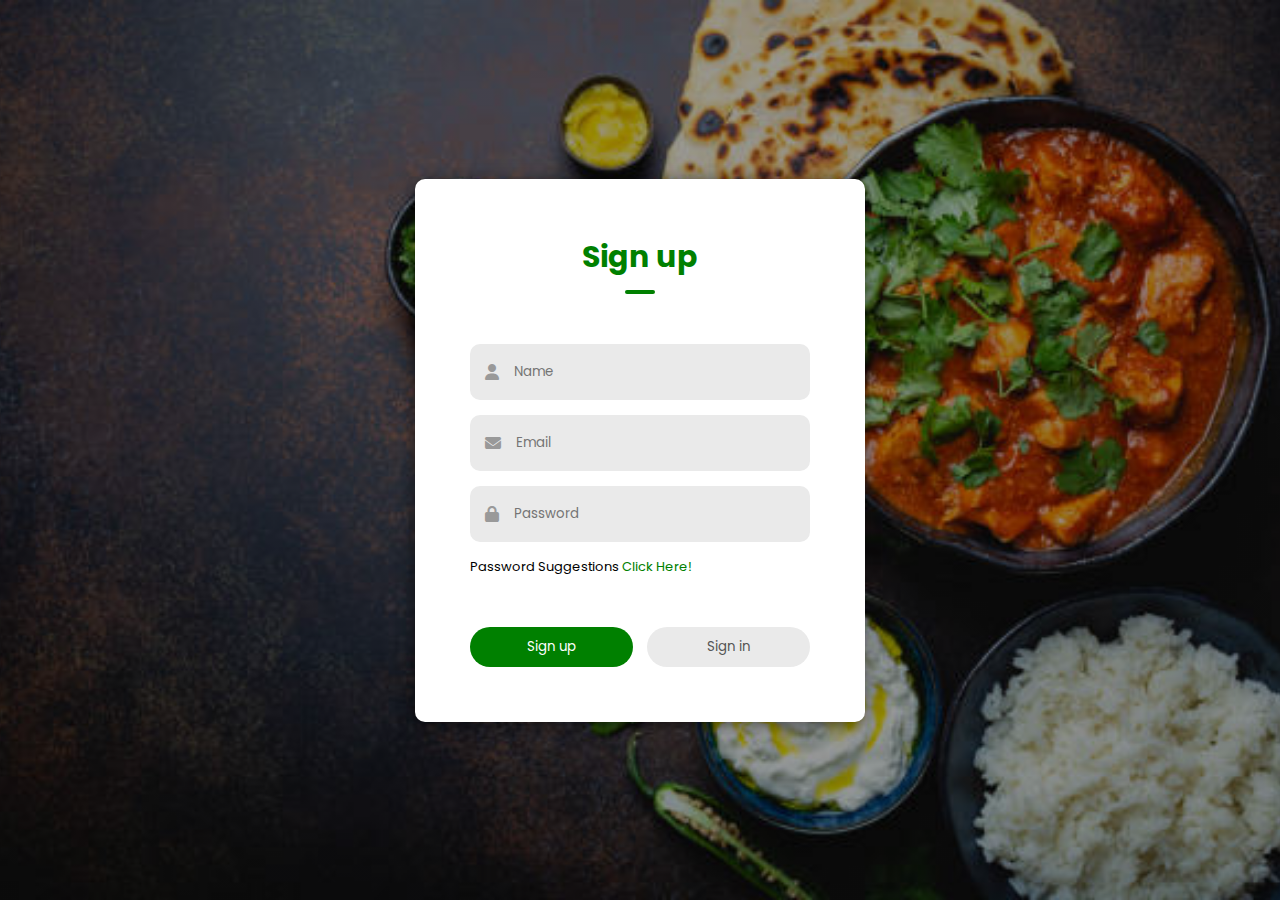
<file: index.html>
<!DOCTYPE html>
<html lang="en">
<head>
    <meta charset="UTF-8">
    <meta name="viewport" content="width=device-width, initial-scale=1.0">
    <title>Sign up / Sign in</title>
    <link rel="stylesheet" href="style.css">
    <link rel="stylesheet" href="https://fonts.googleapis.com/css?family=poppins">
    <link rel="stylesheet" href="https://cdnjs.cloudflare.com/ajax/libs/font-awesome/6.7.2/css/all.min.css">
</head>
<body>
    <div class="container">
        <div class="form-box">
            <h1 class="title">Sign up</h1>
            <div class="underline"></div>
            <form>
                <div class="input-group">
                    <div class="input-field namefield">
                        <i class="fa-solid fa-user"></i>
                        <input type="text" placeholder="Name">

                    </div><!--End input field-->
                    <div class="input-group">
                        <div class="input-field">
                            <i class="fa-solid fa-envelope"></i>
                            <input type="email" id="user-email"  placeholder="Email">
    
                        </div><!--End input field-->
                        <div class="input-group">
                            <div class="input-field">
                                <i class="fa-solid fa-lock"></i>
                                <input type="password" id="user-password" placeholder="Password">
        
                            </div><!--End input field-->
                            <p><span class="text">Password  Suggestions</span> <a href="#"> Click Here!</a></p>
                        </div><!--End input-group-->

                <div class="btn-field">
                    <button type="button" class="signupbtn">Sign up</button>
                    <button type="button" onclick="login ()" class="disable signinbtn">Sign in</button>
                </div><!--End btn-field-->

            </form>
       
        </div><!--End form-box-->


    </div><!--End Container-->

    <script src="script.js"></script>
</body>
</html>
</file>
<file: style.css>
*{
    margin: 0;
    padding: 0;
    font-family: 'poppins', Helvetica, sans-serif;
    box-sizing: border-box;
}
.container{
    width: 100%;
    height: 100vh;
    background-image: linear-gradient(rgba(0,0,0,0.4),rgba(0,0,0,0.4)),url("image/hero1.jpg");
    background-repeat: no-repeat;
    background-size: cover;
    background-position: center;
    display: flex;
    justify-content: center;
    align-items: center;
}

.form-box{
    width: 90%;
    max-width: 450px;
    min-width: 350px;
    background-color: white;
    padding: 55px;
    text-align: center;
    border-radius: 10px;
    box-shadow: -2px 2px 15px rgba(0,0,0,0.5);
}
.form-box h1{
    font-size: 30px;
    color: green;
}
.form-box .underline{
    width: 30px;
    height: 4px;
    background-color: green;
    margin: 10px auto 50px auto;
    border-radius: 5px;
    transition: transform .5s;
}
.input-field{
    background-color: #eaeaea;
    margin: 15px  0;
    border-radius: 10px;
    display: flex;
    align-items: center;
    
    max-height: 600px;
    transition: max-height 0.5;
    overflow: hidden;
}
.input-field input {
    width: 100%;
    background: transparent;
    border: 0;
    outline: 0;
    padding: 18px 15px;

}
.input-field i {
    margin-left: 15px;
    color: #999;
}
form p{
    text-align: left;
    font-size: 13px;
}
form p a{
    text-decoration: none;
    color: green;
}
.btn-field{
    width: 100%;
    display: flex;
    justify-content: space-between;
    margin-top: 50px;

}
.btn-field button{
  flex-basis: 48%;
  background-color: green;
  color: white;
  height: 40px;
  border-radius: 20px;
  border: 0;
  outline: 0;
  cursor: pointer;
  transition: background 1s;
}

button.disable{
    background: #eaeaea;
    color: #555;
}
</file>
